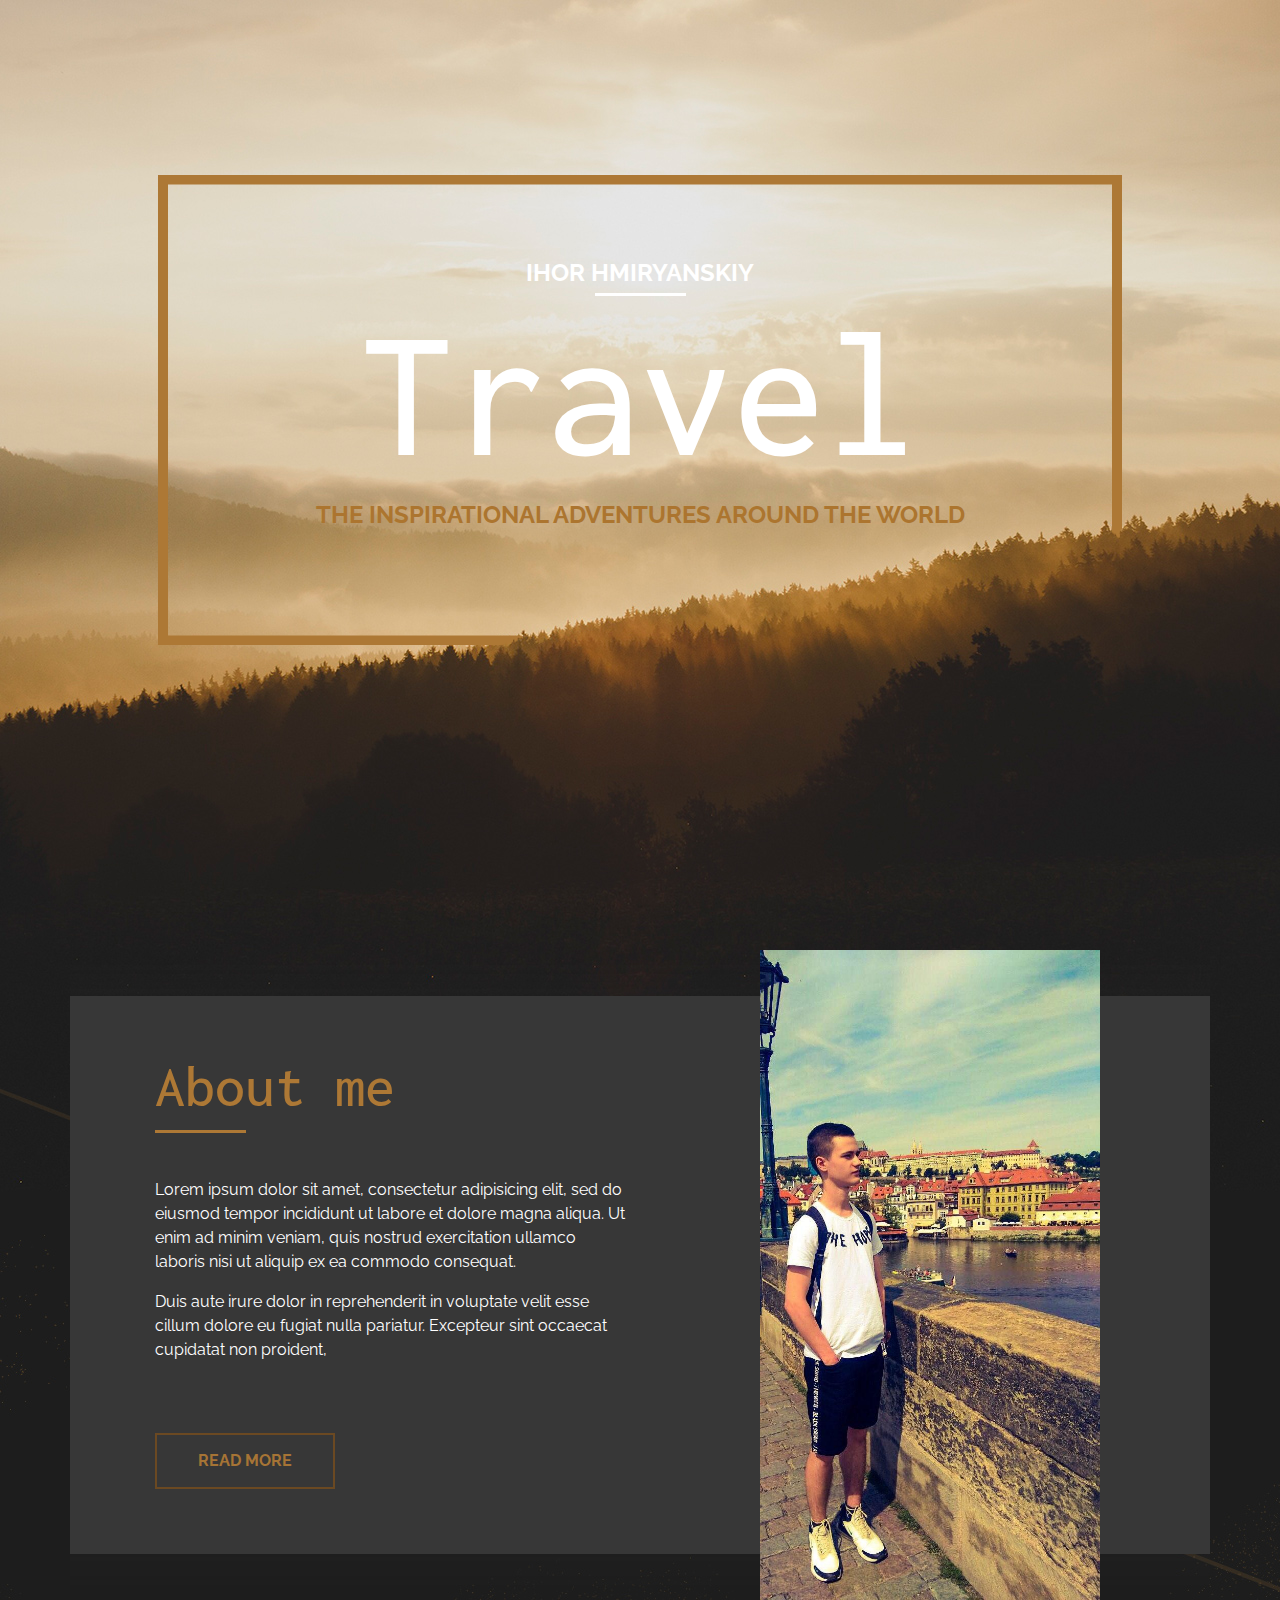
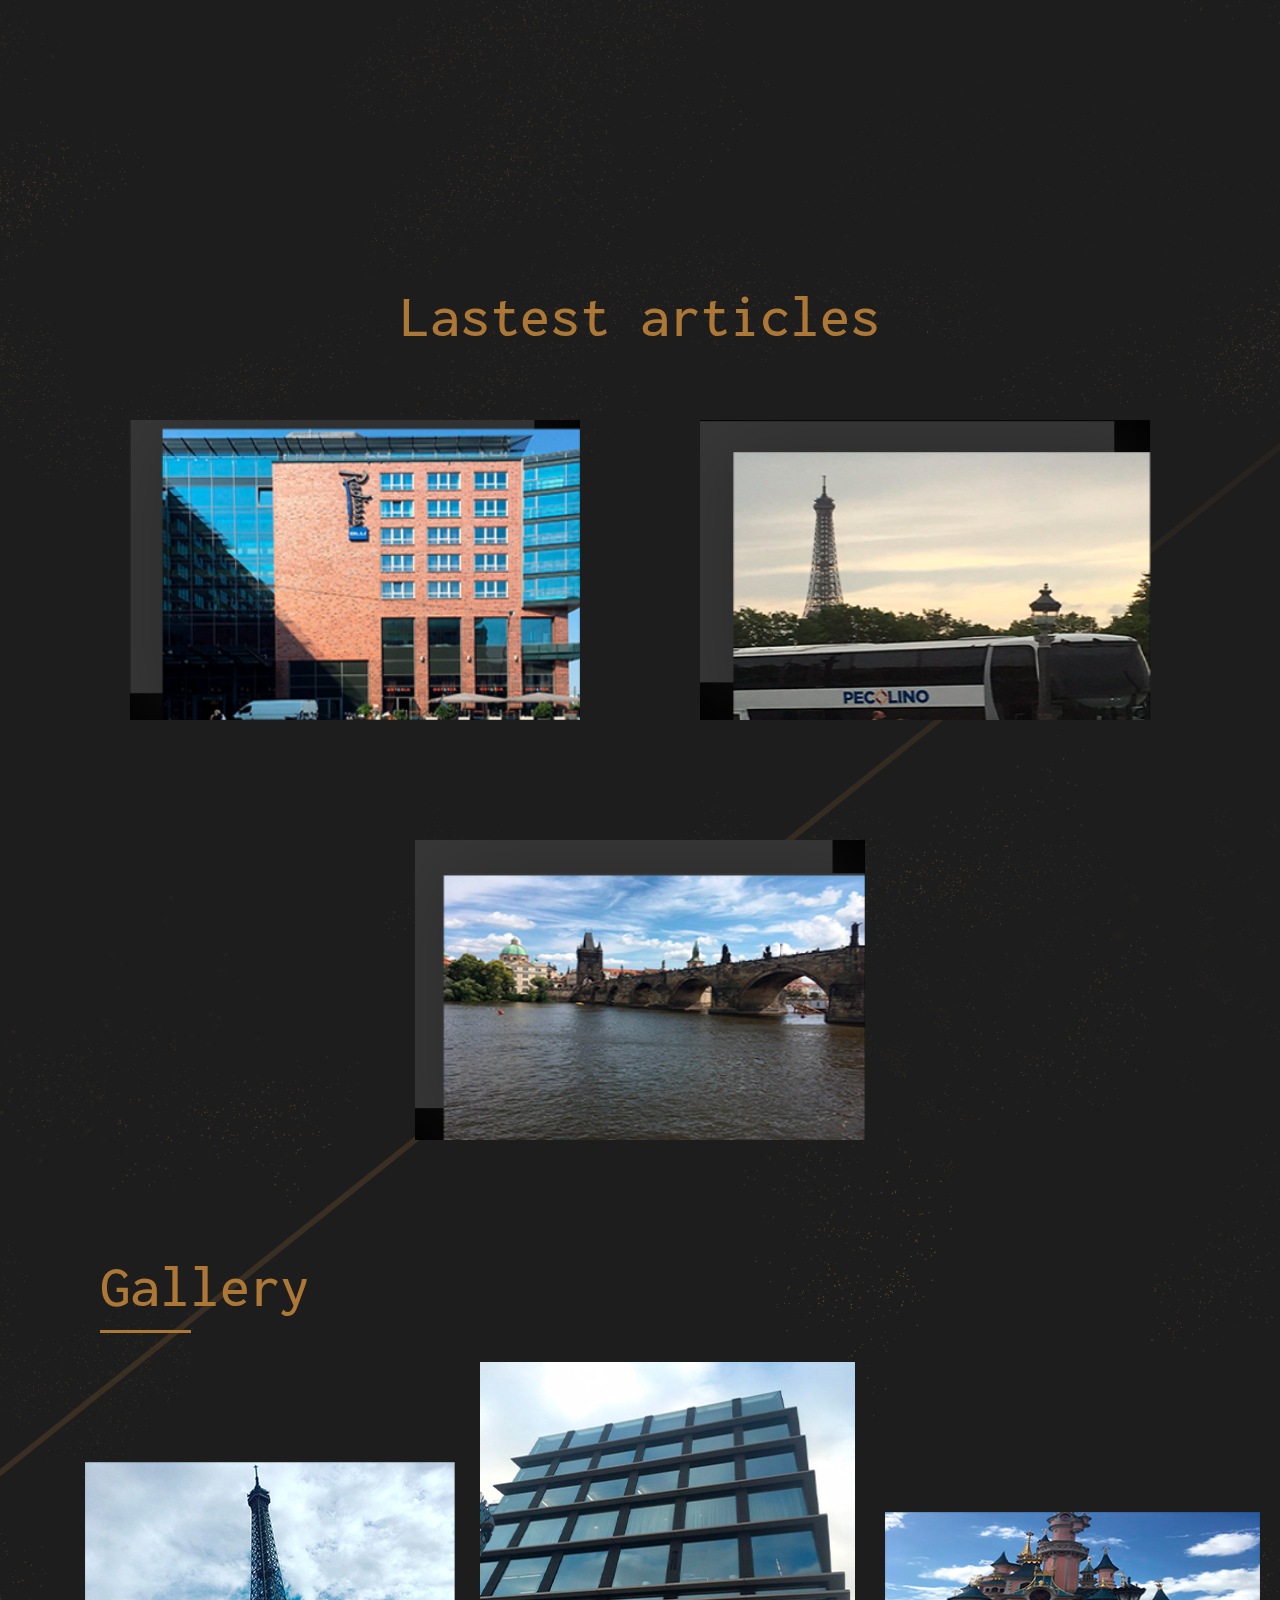
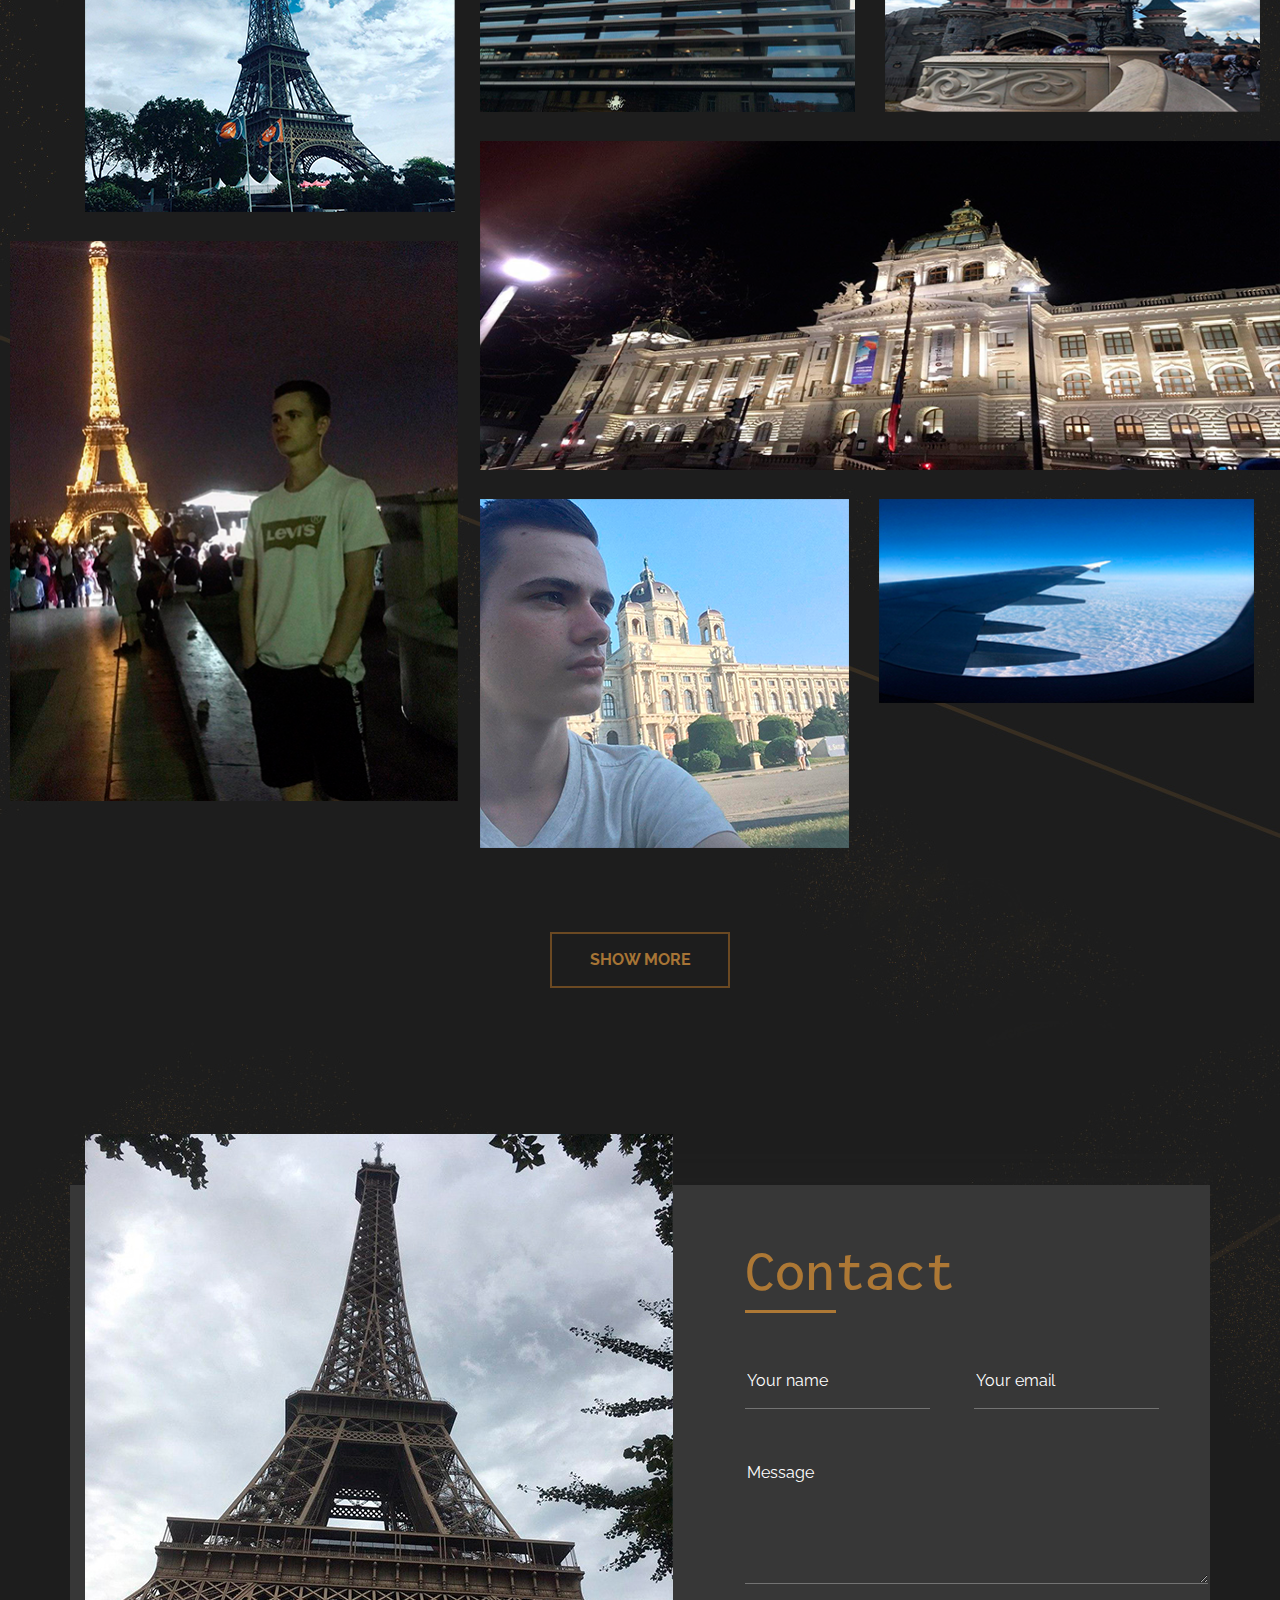
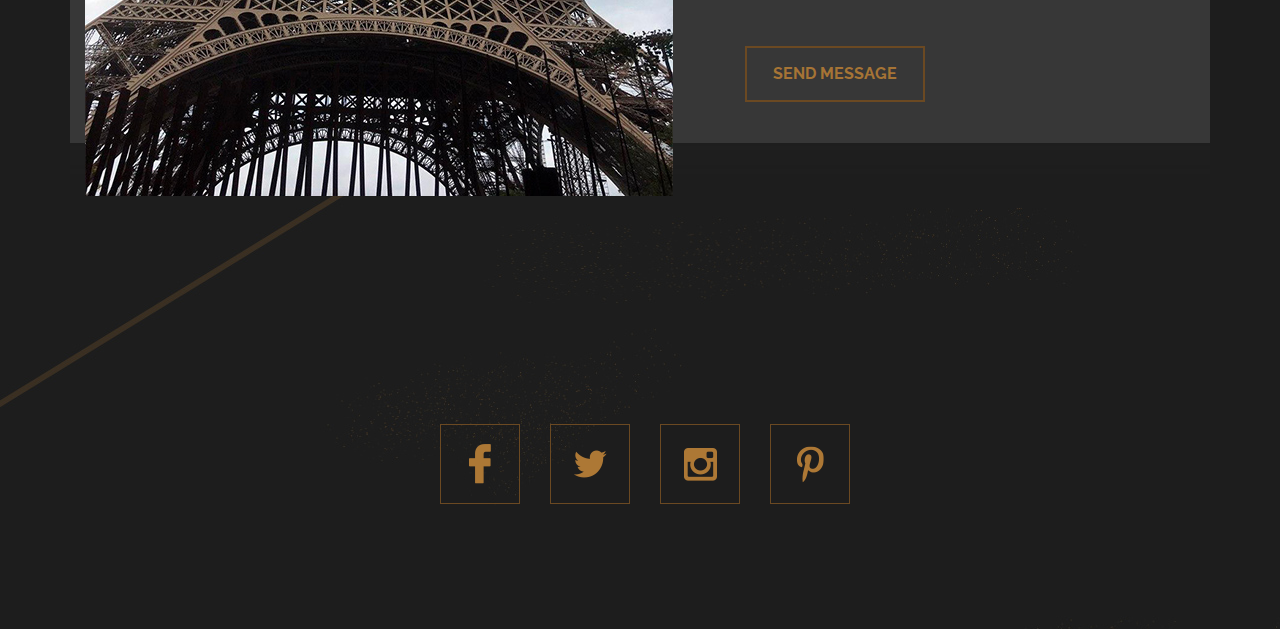
<file: About_Myself/index.html>
<!DOCTYPE html>
<html lang="en">
<html>
<head>
	<meta charset="utf-8">
	<link rel="stylesheet" href="https://stackpath.bootstrapcdn.com/bootstrap/4.4.1/css/bootstrap.min.css" integrity="sha384-Vkoo8x4CGsO3+Hhxv8T/Q5PaXtkKtu6ug5TOeNV6gBiFeWPGFN9MuhOf23Q9Ifjh" crossorigin="anonymous">
	<link href="https://fonts.googleapis.com/css2?family=Raleway:wght@700&display=swap" rel="stylesheet">
	<link href="https://fonts.googleapis.com/css2?family=Baloo+Bhaina+2:wght@700&display=swap" rel="stylesheet">
	<link href="https://fonts.googleapis.com/css2?family=Inconsolata:wght@700&display=swap" rel="stylesheet">
	<link href="https://fonts.googleapis.com/css2?family=Raleway&display=swap" rel="stylesheet">
	 <link rel="stylesheet" type="text/css" href="css/animate.css">
	<link rel="stylesheet" type="text/css" href="css/main.css">
	<title>Test</title>
</head>
<body>
	<!--Header-->
	<header>
		<div class="container">
			<div class="row">
				<div class="col-lg-12">
					<div class="head__frame animated bounceInLeft">
							<p class="first_row">Ihor Hmiryanskiy</p>	
								<p class="image"><img src="img/line.png"></p>									
							<h1>Travel</h1>
							<p class="third__row">The inspirational adventures around the world</p>
					</div>	
				</div>
			</div>		
		</div>
	</header>
	<!--Part "About_me"-->
	<section id="about_me">
		<div class="container">
			<div class="row">
				<div class="about_me d-flex ml-auto mr-auto">
						<div class="col-lg-5">
					<div class="text">
						<h3>About me</h3>
						<img src="img/line2.png" class="line2">
						<p>Lorem ipsum dolor sit amet, consectetur adipisicing elit, sed do eiusmod tempor incididunt ut labore et dolore magna aliqua. Ut enim ad minim veniam, quis nostrud exercitation ullamco laboris nisi ut aliquip ex ea commodo consequat. </p>
						<p>
						Duis aute irure dolor in reprehenderit in voluptate velit esse cillum dolore eu fugiat nulla pariatur. Excepteur sint occaecat cupidatat non proident, </p>
						<button>READ MORE</button>
					</div>					
				</div>
				<div class="photo_me">
					<div class="col-lg-4">
					<img src="img/me1.jpg">
				</div>
				</div>
				</div>
			</div>
		</div>
	</section>
	<!--Part "Articles"-->
		<section id="last_articles" class="last_articles">
			<div class="container">
				<div class="row ">
					<div class="col-lg-12">
						<h3>Lastest articles</h3>
					</div>
				
				<div class="row">
					<div class="col-lg-4">
						<div class="box" id="box1">
					<div class="imgBx">
						<img src="img/pic1.png">
					</div>
					<div class="contentBx">
						<h5>Lorem Ipsum Dolor</h5>
						<p>Lorem ipsum dolor sit amet, consectetur pisicing  elit, sed do eiusmod tempor incididunt ut labore</p>
						<a href="#">READ MORE ></a>
					</div>
				</div>
					</div>
				</div>
					<div class="row">
						<div class="col-lg-4">
						<div class="box" id="box3">
					<div class="imgBx">
						<img src="img/pic3.png">
					</div>
					<div class="contentBx">
						<h5>Lorem Ipsum Dolor</h5>
						<p>Lorem ipsum dolor sit amet, consectetur pisicing  elit, sed do eiusmod tempor incididunt ut labore</p>
						<a href="#">READ MORE ></a>
					</div>
				</div>
					</div>	
					</div>

					
				
					
					<div class="row">
						<div class="col-lg-4">
							<div class="box" id="box2">
					<div class="imgBx">
						<img src="img/pic2.png">
					</div>
					<div class="contentBx">
						<h5>Lorem Ipsum Dolor</h5>
						<p>Lorem ipsum dolor sit amet, consectetur pisicing  elit, sed do eiusmod tempor incididunt ut labore</p>
						<a href="#">READ MORE ></a>
					</div>
				</div>
						</div>
						
					</div>
				</div>
				</div>
				
				<!--<div class="row">
						<div class="col-lg-4">
							<div class="articles1">
								<img src="img/pic1.png">
								<h5>Lorem Ipsum Dolor</h5>
								<p>Lorem ipsum dolor sit amet, consectetur pisicing  elit, sed do eiusmod tempor incididunt ut labore<br> et dolore magna aliqua. Ut enim ad minim veniam  quis nostrud exercitation.</p>
								<a href="#">READ MORE ></a>
							</div>	
						</div>
						<div class="col-lg-4">
							<div class="articles2">
								<img src="img/pic2.png">
								<h5>Lorem Ipsum Dolor</h5>
								<p>Lorem ipsum dolor sit amet, consectetur pisicing  elit, sed do eiusmod tempor incididunt ut labore<br> et dolore magna aliqua. Ut enim ad minim veniam  quis nostrud exercitation.</p>
								<a href="#">READ MORE  ></a>
							</div>	
						</div>
						<div class="col-lg-4">
							<div class="articles3">
								<img src="img/pic3.png">
								<h5>Lorem Ipsum Dolor</h5>
								<p>Lorem ipsum dolor sit amet, consectetur pisicing  elit, sed do eiusmod tempor incididunt ut labore<br> et dolore magna aliqua. Ut enim ad minim veniam  quis nostrud exercitation.</p>
								<a href="#">READ MORE  ></a>
							</div>	
					</div>
					</div>-->
				</div>
		</section>
		<!--Part"Photo_Gallery"-->
		<section id="Gallery" class="Gallery">
			<div class="container">
				<div class="col-lg-12">
					<h3>Gallery</h3>
					<img src="img/line2.png" class="line2">
				</div>
				<div class="row">
					<div class="col-lg-4">
						<img src="img/image1.png" class="image1">
						<img src="img/image2.png" class="image2">
					</div>
					<div class="col-lg-8">
						<div class="row">
							<img src="img/image3.png" class="image3">
							<img src="img/image4.png" class="image4">
						</div>
						<div class="row">
							<div class="col-lg-8">
								<img src="img/image5.png" class="image5">
							</div>
						</div>
								<div class="row">
								<img src="img/image6.png" class="image6">
								<img src="img/image7.png" class="image7">
								</div>
						</div>
					</div>
					<div class="row">
						<div class="col-lg-12">
							<p><button>SHOW MORE</button></p>
						</div>
					</div>
				</div>
		</section>
		<footer>
			<div class="container">
				<div class="row">
				<div class="about_me d-flex ml-auto mr-auto">
					<div class="footer-img">
					<div class="col-lg-6">
					<img src="img/footer-img.jpg">
					</div>
					</div>
						<div class="col-lg-6">
					<div class="text">
						<h3>Contact</h3>
						<img src="img/line2.png" class="line4">
							<form name="contact_me" method="post" action="#">
								<input type="text" name="Name" placeholder="Your name" class="Name">
								<input type="text" name="email" placeholder="Your email">
								<textarea name="message" cols="49" rows="5" placeholder="Message"></textarea>
							</form>
						<button>SEND MESSAGE</button>
					</div>					
				</div>
				</div>
			</div>
			<div class="row">
				<div class="col-lg-12">
					<ul class="socials d-flex justify-content-center">
							<li class="socials__item_fb">
								<a href="https://www.facebook.com"><img src="img/fb.png"></a>
							</li>
							<li class="socials__item_tw">
								<a href="#"><img src="img/tw.png"></a>
							</li>
							<li class="socials__item_inst">
								<a href="https://www.instagram.com/_insta_gramm4ik_u/"><img src="img/inst.png"></a>
							</li>
							<li class="socials__item_pn">
								<a href="#"><img src="img/pn.png"></a>
							</li>
						</ul>
				</div>
			</div>
			</div>
		</footer>
		<script type="text/javascript" src="js/vanilla-tilt.js"></script>
		<script type="text/javascript">
		VanillaTilt.init(document.querySelectorAll(".box"), {
			max: 25,
			speed: 400
		});

</script>
</body>
</html>
</file>
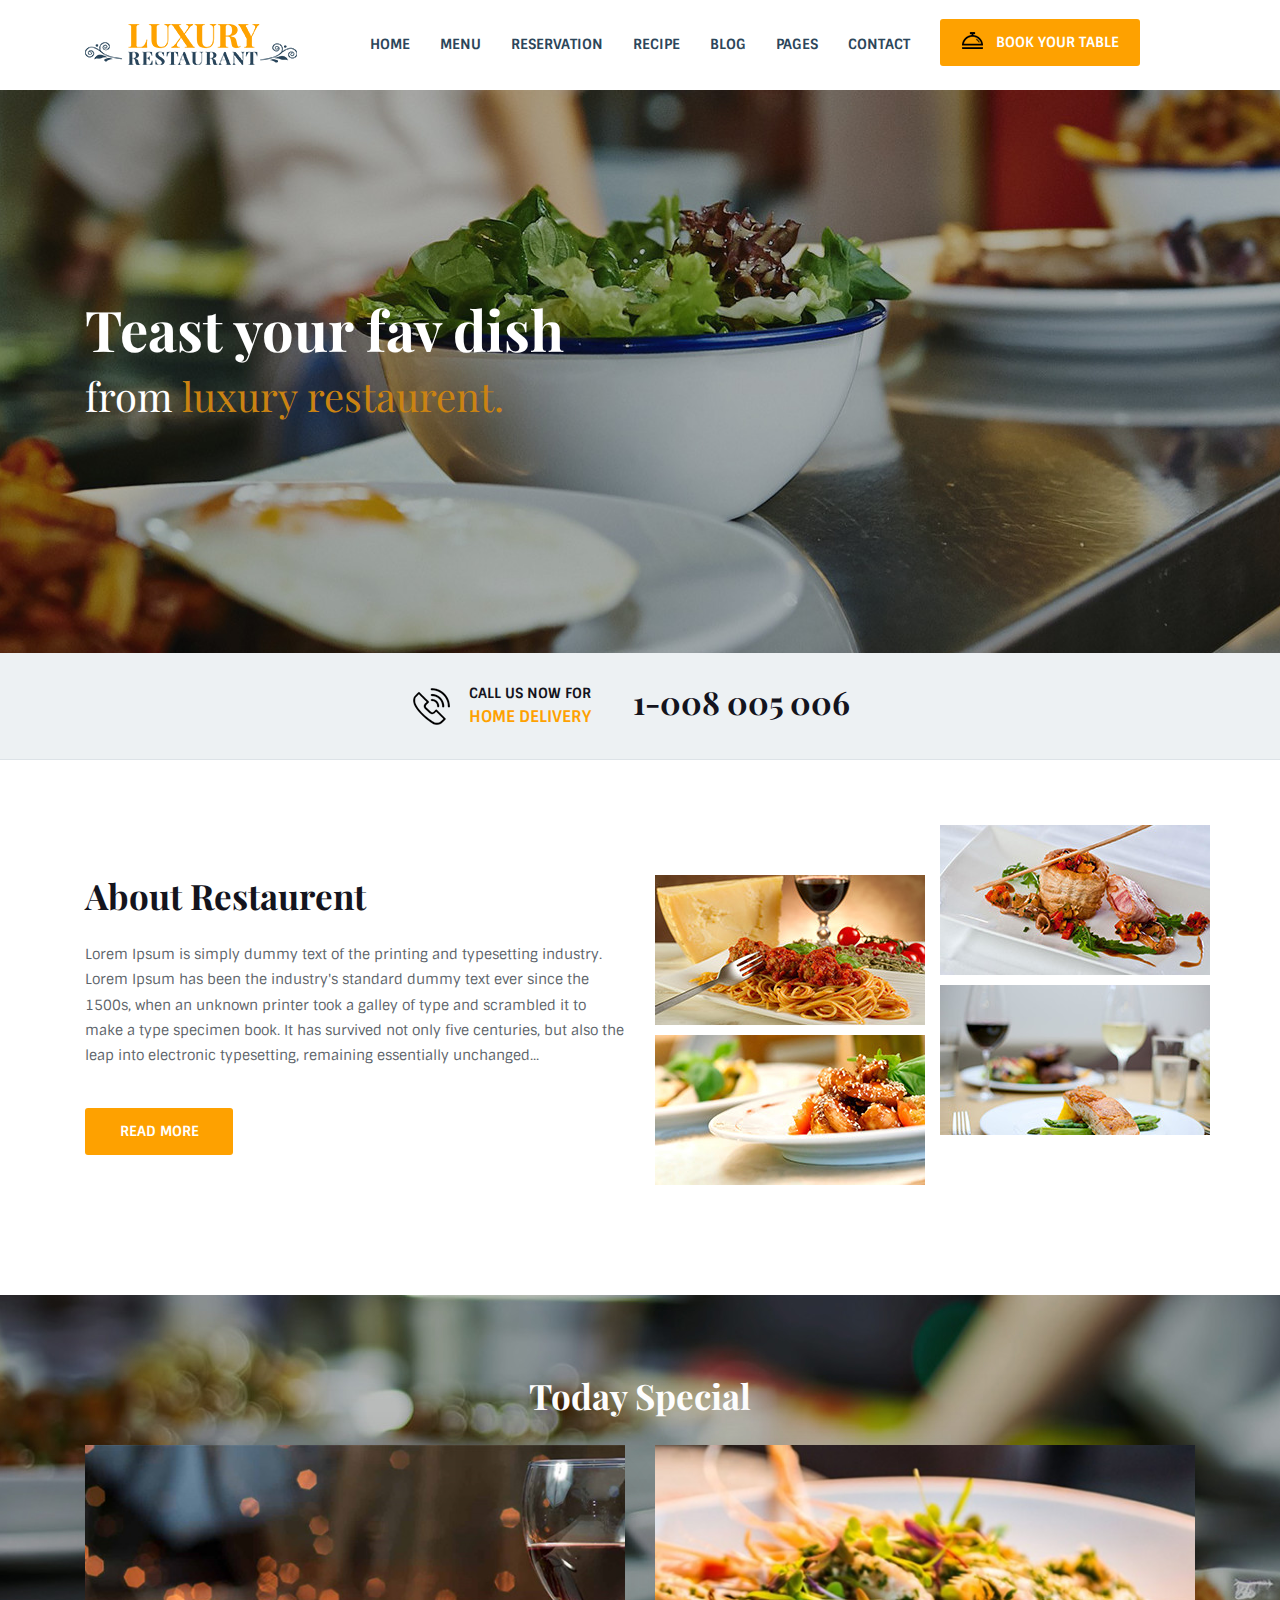
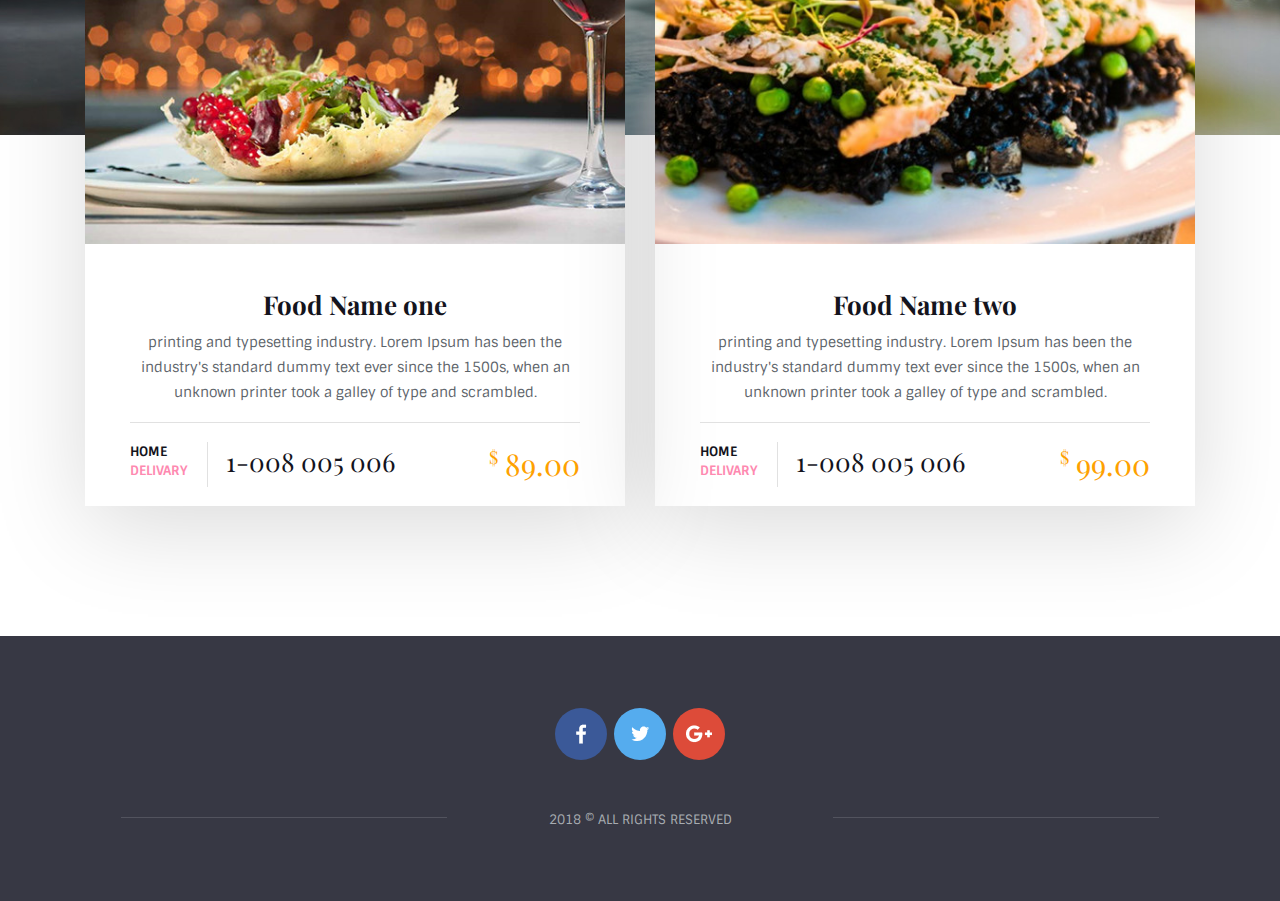
<file: Restaurant/index.html>
<!DOCTYPE html>
<html lang="en">
<head>
	<meta charset="utf-8">
	<title>Luxury Restaurant</title>
	<link rel="stylesheet" href="https://stackpath.bootstrapcdn.com/bootstrap/4.4.1/css/bootstrap.min.css" integrity="sha384-Vkoo8x4CGsO3+Hhxv8T/Q5PaXtkKtu6ug5TOeNV6gBiFeWPGFN9MuhOf23Q9Ifjh" crossorigin="anonymous">
	<link href="https://fonts.googleapis.com/css2?family=Playfair+Display:wght@700&family=Sintony:wght@400;700&display=swap" rel="stylesheet">
	<link rel="stylesheet" type="text/css" href="css/main.css">
</head>
<body>
	<header>
		<div class="main-header">
			<div class="container">
				<div class="row">
					<div class="col-lg-3">
						<img src="img/logo.png" alt="Luxury Restaurant">
					</div>
					<div class="col-lg-6">
						<nav>
							<ul class="menu d-flex justify-content-between">
								<li class="menu__item">
									<a href="#">
										Home
									</a>
								</li>
								<li class="menu__item">
									<a href="#">
										Menu
									</a>
								</li>
								<li class="menu__item">
									<a href="#">
										Reservation
									</a>
								</li>
								<li class="menu__item">
									<a href="#">
										Recipe
									</a>
								</li>
								<li class="menu__item">
									<a href="#">
										Blog
									</a>
								</li>
								<li class="menu__item">
									<a href="#">
										Pages
									</a>
								</li>
								<li class="menu__item">
									<a href="#">
										Contact
									</a>
								</li>
							</ul>
						</nav>
					</div>
					<div class="col-lg-3">
						<button class="book cta d-flex justify-content-center">
							<span class="book__icon"></span>
							Book your table
						</button>
					</div>
				</div>
			</div>
		</div>
		<div class="offer">
			<div class="container">
				<div class="row">
					<div class="col-lg-12">
						<div class="title">
							<h1 class="title__heading">
								Teast your fav dish
							</h1>
							<p class="title__desc">
								from 
								<span>
									luxury restaurent.
								</span> 
							</p>
						</div>
					</div>
				</div>
			</div>
		</div>
	</header>
	<section id="call" class="call">
		<div class="container">
			<div class="row">
				<div class="col-lg-12">
					<div class="phone d-flex ml-auto mr-auto">
						<div class="phone__text">
							Call us Now for
								<span>
									Home Delivery
								</span>
						</div>
						<div class="phone__digits">
							1-008 005 006
						</div>
					</div>
				</div>
			</div>
		</div>
	</section>
	<section id="about" class="about">
		<div class="container">
			<div class="row">
				<div class="col-lg-6">
					<div class="history">
						<h2 class="history__title">
							About Restaurent
						</h2>
						<p class="history__text">
							Lorem Ipsum is simply dummy text of the printing and typesetting industry. Lorem Ipsum has been the industry's standard dummy text ever since the 1500s, when an unknown printer took a galley of type and scrambled it to make a type specimen book. It has survived not only five centuries, but also the leap into electronic typesetting, remaining essentially unchanged... 
						</p>
						<a href="#" class="cta history__button">
							Read more
						</a>
					</div>
				</div>
				<div class="col-lg-3">
					<div class="food-images food-images-down">
						<img src="img/food1.jpg" class="food__item">
						<img src="img/food2.jpg" class="food__item">
					</div>
				</div>
				<div class="col-lg-3">
					<div class="food-images">
						<img src="img/food3.jpg" class="food__item">
						<img src="img/food4.jpg" class="food__item">
					</div>
				</div>
			</div>
		</div>
	</section>
	<section id="special__price" class="special__price">
		<div class="container">
			<div class="row">
				<div class="col-lg-12">
					<h2 class="special-title">
						Today Special
					</h2>
				</div>
			</div>
			<div class="row">
				<div class="col-lg-6">
					<div class="food">
						<img src="img/dish1.jpg" alt="dish1" class="food__img img-fluid">
						<h3 class="food__title">
							Food Name one
						</h3>
						<p class="food__desc">
							printing and typesetting industry. Lorem Ipsum has been the industry's standard dummy text ever since the 1500s, when an unknown printer took a galley of type and scrambled.
						</p>
						<div class="food__details d-flex">
							<div class="food__delivery">
								Home 
								<span>
									Delivary
								</span>
							</div>
							<div class="food__phone">
								1-008 005 006
							</div>
							<div class="food__price ml-auto">
								<sup> <small>$</small></sup>
								89.00
							</div>
						</div>
					</div>
				</div>
				<div class="col-lg-6">
					<div class="food">
						<img src="img/dish.jpg" alt="dish2" class="food__img img-fluid">
						<h3 class="food__title">
							Food Name two
						</h3>
						<p class="food__desc">
							printing and typesetting industry. Lorem Ipsum has been the industry's standard dummy text ever since the 1500s, when an unknown printer took a galley of type and scrambled.
						</p>
						<div class="food__details d-flex">
							<div class="food__delivery">
								Home 
								<span>
									Delivary
								</span>
							</div>
							<div class="food__phone">
								1-008 005 006
							</div>
							<div class="food__price ml-auto">
								<sup> <small>$</small></sup>
								99.00
							</div>
						</div>
					</div>
				</div>
			</div>
		</div>
	</section>
	<footer id="footer" class="footer">
		<div class="container">
			<div class="row">
				<div class="col-lg-12">
						<ul class="socials d-flex justify-content-center">
							<li class="socials__item socials__item_fb">
								<a href="#"></a>
							</li>
							<li class="socials__item socials__item_tw">
								<a href="#"></a>
							</li>
							<li class="socials__item socials__item_g">
								<a href="#"></a>
							</li>
						</ul>
					</div>
				</div>
				<div class="row together">
					<div class="col-lg-4">
						<div class="line"></div>
					</div>
					<div class="col-lg-4">
						<div class="credits">
							2018 ©   All rights reserved
						</div>
					</div>
					<div class="col-lg-4">
						<div class="line"></div>
					</div>
				</div>
			</div>
	</footer>
</body>
</html>
</file>
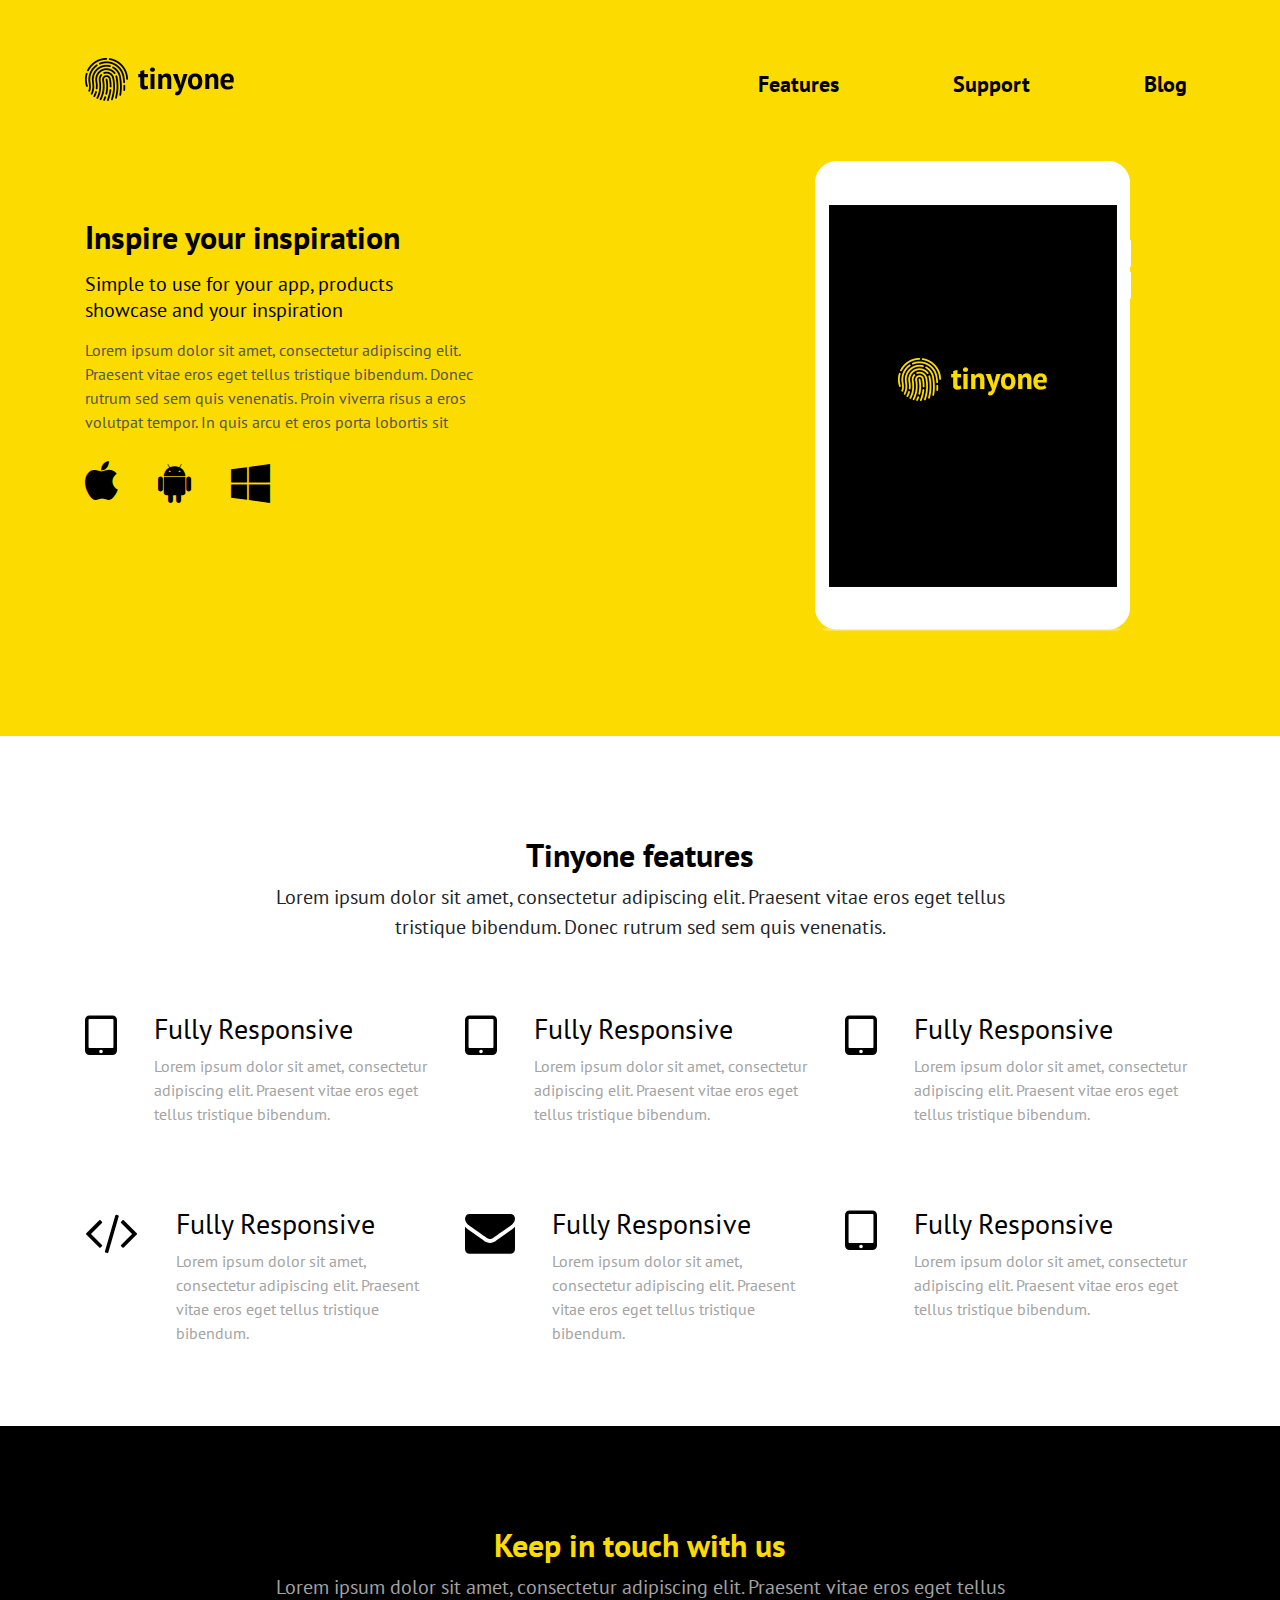
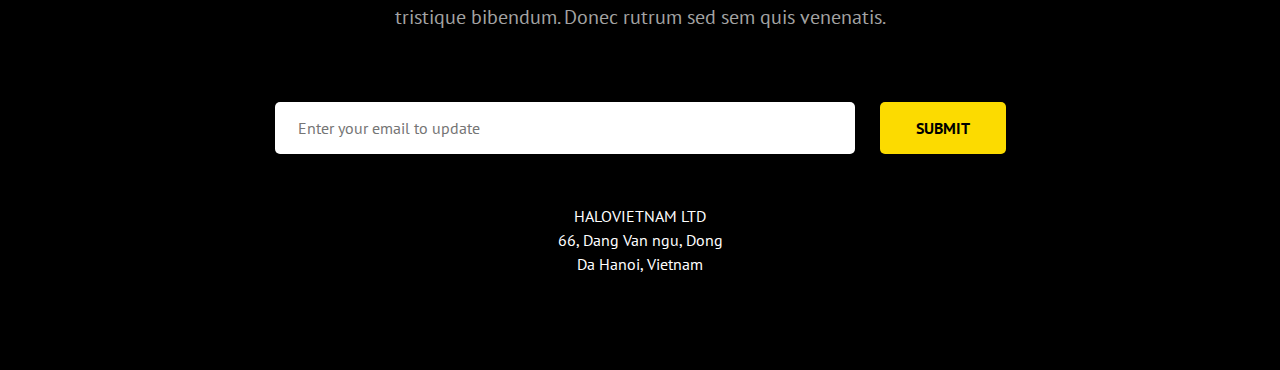
<file: Tinyone/index.html>
<!doctype html>
<html lang="en">
<head>
    <meta charset="UTF-8">
    <meta name="viewport"
          content="width=device-width, user-scalable=no, initial-scale=1.0, maximum-scale=1.0, minimum-scale=1.0">
    <meta http-equiv="X-UA-Compatible" content="ie=edge">
    <title>Tinyone</title>
    <link href="https://fonts.googleapis.com/css?family=PT+Sans:400,700" rel="stylesheet">
    <link rel="stylesheet" type="text/css" href="css/bootstrap.min.css">
    <link rel="stylesheet" type="text/css" href="https://stackpath.bootstrapcdn.com/font-awesome/4.7.0/css/font-awesome.min.css">
    <link rel="stylesheet" type="text/css" href="css/animate.css">
    <link rel="stylesheet" type="text/css" href="css/main.css">
</head>
<body>
    <header id="header" class="header">
        <div class="container">
            <div class="row">
                <div class="col-lg-3">
                    <img src="img/logo.png" class="logo animated fadeInUp"></img>
                </div>
                <div class="col-lg-5 ml-auto">
                    <nav>
                        <ul class="menu d-flex justify-content-center animated fadeInDown">
                            <li class="menu__item">
                                <a href="#">
                                    Features
                                </a>
                            </li>
                            <li class="menu__item">
                                <a href="#">
                                   Support
                                </a>
                            </li>
                            <li class="menu__item">
                                <a href="#">
                                    Blog
                                </a>
                            </li>
                        </ul>
                    </nav>
                </div>
            </div>
            <div class="row">
                <div class="col-lg-6">
                    <div class="offer animated fadeInLeft">
                        <h1 class="offer__title">
                            Inspire your inspiration
                        </h1>
                        <div class="offer__intro">
                            Simple to use for your app, products<br> showcase and your inspiration
                        </div>
                        <p class="offer__text">
                            Lorem ipsum dolor sit amet, consectetur adipiscing elit. Praesent vitae eros eget tellus tristique bibendum. Donec rutrum sed sem quis venenatis. Proin viverra risus a eros volutpat tempor. In quis arcu et eros porta lobortis sit 
                        </p>
                        <ul class="icons d-flex">
                            <li class="icons__item">
                                <a href="#">
                                    <i class="fa fa-apple"></i>
                                </a>
                            </li>
                            <li class="icons__item">
                                <a href="#">
                                    <i class="fa fa-android"></i>
                                </a>
                            </li>
                            <li class="icons__item">
                                <a href="#">
                                    <i class="fa fa-windows"></i>
                                </a>
                            </li>
                        </ul>
                    </div>
                </div>
                <div class="col-lg-5 ml-auto">
                    <img src="img/ipad-new.png" class="ipad animated fadeInRight" alt="Ipad">
                </div>
            </div>
        </div>
    </header>
        <section id="one" class="one">
            <div class="container">
                <div class="row">
                    <div class="col-lg-12">
                        <div class="title">
                            <h2 class="title__main">
                            Tinyone features
                            </h2>
                            <p class="title__text">
                            Lorem ipsum dolor sit amet, consectetur adipiscing elit. Praesent vitae eros eget tellus tristique bibendum. Donec rutrum sed sem quis venenatis.
                            </p>
                        </div>
                </div>
            </div>
            <div class="row">
                <div class="col-lg-4">
                    <div class="feature d-flex">
                        <i class="fa fa-tablet feature__icon"></i>
                        <div class="feature__block">
                            <h3 class="feature__title">
                                Fully Responsive
                            </h3>
                            <p class="feature__text">
                                Lorem ipsum dolor sit amet, consectetur adipiscing elit. Praesent vitae eros eget tellus tristique bibendum.
                            </p>
                        </div>
                    </div>                   
                </div>
                <div class="col-lg-4">
                    <div class="feature d-flex">
                        <i class="fa fa-tablet feature__icon"></i>
                        <div class="feature__block">
                            <h3 class="feature__title">
                                Fully Responsive
                            </h3>
                            <p class="feature__text">
                                Lorem ipsum dolor sit amet, consectetur adipiscing elit. Praesent vitae eros eget tellus tristique bibendum.
                            </p>
                        </div>
                    </div>                   
                </div>
                <div class="col-lg-4">
                    <div class="feature d-flex">
                        <i class="fa fa-tablet feature__icon"></i>
                        <div class="feature__block">
                            <h3 class="feature__title">
                                Fully Responsive
                            </h3>
                            <p class="feature__text">
                                Lorem ipsum dolor sit amet, consectetur adipiscing elit. Praesent vitae eros eget tellus tristique bibendum.
                            </p>
                        </div>
                    </div>                   
                </div>
                <div class="col-lg-4">
                    <div class="feature d-flex">
                        <i class="fa fa-code feature__icon"></i>
                        <div class="feature__block">
                            <h3 class="feature__title">
                                Fully Responsive
                            </h3>
                            <p class="feature__text">
                                Lorem ipsum dolor sit amet, consectetur adipiscing elit. Praesent vitae eros eget tellus tristique bibendum.
                            </p>
                        </div>
                    </div>                   
                </div>
                <div class="col-lg-4">
                    <div class="feature d-flex">
                        <i class="fa fa-envelope feature__icon"></i>
                        <div class="feature__block">
                            <h3 class="feature__title">
                                Fully Responsive
                            </h3>
                            <p class="feature__text">
                                Lorem ipsum dolor sit amet, consectetur adipiscing elit. Praesent vitae eros eget tellus tristique bibendum.
                            </p>
                        </div>
                    </div>                   
                </div>
                <div class="col-lg-4">
                    <div class="feature d-flex">
                        <i class="fa fa-tablet feature__icon"></i>
                        <div class="feature__block">
                            <h3 class="feature__title">
                                Fully Responsive
                            </h3>
                            <p class="feature__text">
                                Lorem ipsum dolor sit amet, consectetur adipiscing elit. Praesent vitae eros eget tellus tristique bibendum.
                            </p>
                        </div>
                    </div>                   
                </div>
            </div>
        </section>
        <section id="two" class="two">
            <div class="container">
                <div class="row">
                    <div class="col-lg-12">
                        <div class="title">
                            <h2 class="title__main yellow">
                            Keep in touch with us
                            </h2>
                            <p class="title__text">
                            Lorem ipsum dolor sit amet, consectetur adipiscing elit. Praesent vitae eros eget tellus tristique bibendum. Donec rutrum sed sem quis venenatis.
                            </p>
                        </div>
                </div>
            </div>
            <div class="row">
                <div class="col-lg-10 m-auto">
                <form class="form " action="#" >
                    <input type="email" placeholder="Enter your email to update" class="form__input" required> 
                    <button type="submit" class="form__btn">SUBMIT</button>                  
                </form>
            </div>
            </div>
        </div>
        </section>
        <footer id="footer" class="footer">
            <div class="container">
                <div class="row">
                    <div class="col-lg-12">
                        <div class="credits">
                            HALOVIETNAM LTD <br>
                            66, Dang Van ngu, Dong Da
                            Hanoi, Vietnam
                        </div>          
                    </div>
                </div>
            </div>
        </footer>
</body>
</html>
</file>
<file: About_Myself/css/main.css>
h1{
	text-align: center;
}

body{
	background: url('../img/first-bg.jpg') no-repeat center top;

}
/*Header*/
.head__frame{
	margin: 175px auto;
	background: url('../img/Frame1.png') no-repeat center;
	width: 970px;
	height: 470px; 
}

.first_row{
	text-transform: uppercase;
	font-size: 24px;
	color: #fff;
	text-align: center;
	font-family: 'Raleway', sans-serif;
	padding-top: 80px;
	font-weight: 700;
}

.head__frame h1{
	font-size: 185px;
	color: #fff;
	font-family: 'Inconsolata', monospace;
	margin-top: -40px;
}
.image{
	text-align: center;
	margin-top: -25px;
}
.third__row{
	text-transform: uppercase;
	font-size: 24px;
	color: #ac752f;
	text-align: center;
	font-family: 'Raleway', sans-serif;
	margin-top: -15px;
	font-weight: 700;
}
/*Part "About_me"*/
.about_me{
	background: url('../img/second-bg.png') no-repeat center;
	max-width: 100%;
	margin-top: 130px;	
	margin-bottom: 230px;
}

 h3{
	font-size: 60px;
	font-family: 'Inconsolata', monospace;
	color: #ad7835;
}
p{
	color: #fff;
	font-size: 16px;
	font-family: 'Raleway', sans-serif;
}
button{
	font-family: 'Raleway', sans-serif;
	font-size: 16px;
	font-weight: 700;
	color: #a67435;
	border: 2px solid #6b4922;
	width: 180px;
	height: 56px;
	background-color: transparent;
	margin-top: 55px;
}
.photo_me img{
	height: 650px;
	width: 340px;
}
.text{
	padding-top: 100px;
	margin-left: 70px;
	text-align: left;
	width: 470px;
}
.line2{
	margin-bottom: 45px;
}
.photo_me{
	margin-left: 200px;
}
 button:hover{
	 -webkit-transform: scale(1.2);
  -ms-transform: scale(1.2);
  transform: scale(1.2);
}
/*Part "Articles"*/
.last_articles img{
	width: 450px;
	height: 300px;
}
.last_articles h3{
	text-align: center;
}
h5{
	font-size: 20px;
	font-family: 'Inconsolata', monospace;
	color: #ad7835;	
	border-bottom: 2px solid #ad7835;
}

.articles1 a{
	font-size: 16px;
	font-family: 'Raleway', sans-serif;
	font-weight: 700;
	color: #ad7835;
	text-decoration: none;
}
.articles1{
	width: 377px;
	margin-top: 110px;
	margin-left: -30px;
}
.articles1 p{
	line-height: 1.7em;
}
.articles2 a{
	font-size: 16px;
	font-family: 'Raleway', sans-serif;
	font-weight: 700;
	color: #ad7835;
	text-decoration: none;
}
.articles2 p{
	line-height: 1.7em;
}
.articles2{
	margin-top: 195px;
	width: 377px;
	margin-bottom: 238px;
}
.articles3 a{
	font-size: 16px;
	font-family: 'Raleway', sans-serif;
	font-weight: 700;
	color: #ad7835;
	text-decoration: none;
}
.articles3{
	width: 377px;
	margin-top: 110px;
	margin-left: 30px;
}
.articles3 p{
	line-height: 1.7em;
}
.last_articles .container{
	position: relative;
	display: flex;
	justify-content: center;
	align-items: center;
	padding: 50px 0;
	transform-style: preserve-3d;
}

.last_articles .row{
	margin:0 auto;
}
#box3{
	margin-left: 60px;
}

.last_articles{
	display: flex;
	justify-content: center;
	align-items: center;
	min-height: 100vh;
}
.last_articles a{
	font-size: 16px;
	font-family: 'Raleway', sans-serif;
	font-weight: 700;
	color: #ad7835;
	text-decoration: none;
}
.last_articles .container .box{
	position: relative;
	width: 450px;
	height: 300px;
	margin: 60px 0;
	background: #000;
	background: #000;
	transform-style: preserve-3d;
}
.last_articles .container .box .imgBx{
	position: absolute;
	top: 0;
	left: 0;
	width: 100%;
	height: 100%;
}
.last_articles .container .box .contentBx{
	position: absolute;
	top: 47%;
	left: 55px;
	right: 50px;
	background: transparent;
	transform: translateZ(20px) scaleY(0);
	padding: 40px 25px;
	transform-origin: top;
	transition: 0.5s;
	transform-style: preserve-3d;
}
.last_articles .container .box:hover .contentBx{
	transform: translateZ(50px) scaleY(1);
}
.last_articles .container .box:hover{
	box-shadow: 0 50px 80px rgba(0,0,0,.2);
}
/*Part "Photo_Gallery"*/
.Gallery img{
	margin-bottom: 29px;
}
.Gallery button{
	
}
.image1{
	margin-top: 100px;
	height: 350px;
	width: 370px;
}
.image2{
	height: 560px;
	width: 448px;
	margin-left: -75px;
}
.image3{
	margin-top: 34px;
	height: 350px;
	width: 375px;
	margin: 0 30px;
}
.image4{
	height: 200px;
	width: 375px;
	margin-right: -50px;
	margin-top: 150px;
}
.image5{
	width: 800px;
	margin: 0 15px;
}

.image6{
	margin: 0 30px;
}
.image7{
	margin-right: -50px;
	height: 204px;
	width: 375px;

}
.Gallery img:hover{
	 -webkit-transform: scale(1.1);
  -ms-transform: scale(1.1);
  transform: scale(1.1);
}
.Gallery p{
	text-align: center;
}
/*Part "Footer"*/
.footer-img{
	width: 590px;
	height: 660px;
}
.line4{
	margin-top: -30px;
}
form{
	font-size: 16px;
	font-family: 'Raleway', sans-serif;
	
}
input{
	background-color: transparent;
	margin-bottom: 50px;
	border:none;
	border-bottom: 1px solid #737373;
	color: #fff;
	margin-top: 30px;
	width: 185px;
	padding-bottom: 15px;
}
.Name{
	margin-right: 40px;

}
textarea{
	background-color: transparent;
	border:none;
	border-bottom: 1px solid #737373;
	color: #fff;
}
li{
	margin-right: 30px;
	list-style-type: none;
}
ul{
	margin-bottom: 125px;
}


input::-webkit-input-placeholder {
color: #fff;
}
 
input:-moz-placeholder { /* Firefox 18- */
color: #fff;
}
 
input::-moz-placeholder {  /* Firefox 19+ */
color: #fff;
}
 
input:-ms-input-placeholder {  
color: #fff;
}


textarea::-webkit-input-placeholder {
color: #fff;
}
 
textarea:-moz-placeholder { /* Firefox 18- */
color: #fff;
}
 
textarea::-moz-placeholder {  /* Firefox 19+ */
color: #fff;
}
 
textarea:-ms-input-placeholder {  
color: #fff;
}


@media screen and (max-width: 992px){
	
	.container{
		max-width: 960px;
	}
	.about_me{
		margin-bottom: 100px;
	}
	.last_articles{
		min-height: 0;
	}
	.articles1{
		text-align: center;
    	margin: 0 auto;
    	margin-top: 30px;
	}
	.articles2{
		text-align: center;
    	margin: 0 auto;
    	margin-top: 30px;
	}
	.articles3{
		text-align: center;
    	margin: 0 auto;
    	margin-top: 30px;
	}
	.photo_me{
		margin-left: 0px;
	}
	footer{
		background: #1d1d1d;
		width: 1000px;
	}
	footer .footer-img img{
		display: none;
	}
	footer .about_me{
		width: 80%;
	}
	footer .text{
		margin-right: 100px;
	}
	footer h3{
		margin-left: 22%;
	}
	footer button{
		margin-left: 22%;
	}
	}
	#box3{
		margin-left: 1px;
	}
</file>
<file: Restaurant/css/main.css>
body{
	font-family: 'Sintony', sans-serif;
	color: #5c6369;
}
ul, li{
	display: block;
	padding: 0px;
	margin: 0px;
}
p{
	line-height: 1.8em;
}

h1,h2,h3,h4,h5,h6{
	font-family: 'Playfair Display', serif;
	font-weight: 700;
	color: #14141d;

}
.menu{
	margin-top: 10px;
}

.menu__item{
	font-weight: 700;
	font-size: 14px;
}
.menu__item a{
	color: #2c465a;
	text-transform: uppercase;
}
.cta{
	background: #fea100;
	color: #fff;
	font-size: 14px;
	border-radius: 3px;
	text-transform: uppercase;
	padding: 13px 0;
	display: block;
	cursor: pointer;
	width: 200px;
	border: 0;
	font-weight: 700;
	margin-top: -5px;
	text-align: center;
}
.cta:hover{
	text-decoration: none;
	color: #fff
}
.book__icon{
	background: url('../img/order.png');
	width: 21px;
	height: 17px;
	display: block;
	margin-right: 13px;
}
.main-header{
	padding: 24px 0;
}
.offer{
	background: url('../img/first-bg.jpg') no-repeat center top ;
}
.title{
	padding: 205px 0;
}
.title__heading{
	font-family: 'Playfair Display', serif;
	font-size: 56px;
	color: #fff;
}
.title__desc{
	font-family: 'Playfair Display', serif;
	font-size: 40px;
	color: #fff;
	margin-top: -10px;
}
.title__desc span{
	color: #ca8312;
}

.call{
	background: #edf1f3;
	border-bottom: 1px solid #dde3e7;
	padding: 30px 0;

}
.phone{
	width: 455px
}

.phone__text{
background: url('../img/phone.png') no-repeat left center;
color: #14141d;
font-size: 14px;
text-transform: uppercase;
font-weight: 700;
width: 180px;
padding-left: 56px;

}
.phone__text span{
	font-size: 16px;
	color: #fea100;
	text-transform: uppercase;
	margin-top: -4px;
	display: block;
	padding-top: 5px
}

.phone__digits{
font-family: 'Playfair Display', serif;
font-weight: 700;
font-size: 32px;
color: #14141d;
margin-left: 40px;
margin-top: -5px
}
.about{
 padding: 65px 0 100px
}

.history{
	margin-top: 50px
}

.history__title{
font-size: 35px;
margin-bottom: 25px;
}
.history__text{
font-size: 14px;
}
.history__button{
	width: 148px;
	margin-top: 40px
}
.food-images{

}
.food__item{
	margin-bottom: 10px
}
.food-images-down{
	margin-top: 50px
}
.special__price{
	background: url('../img/third-bg.jpg') no-repeat center top;
	padding-top: 80px
}
.special-title{
	font-size: 35px;
	color: #fff;
	text-align: center;
}
.food{
	margin-top: 20px;
	text-align: center;
	box-shadow:0 20px 90px rgba(0,0,0,0.15);
	margin-bottom: 130px 
}
.food__img{
	margin-bottom: 45px;
}
.food__title{
	font-size: 26px;
	margin-bottom: 10px
}
.food__desc{
	font-size: 14px;
	padding: 0 50px
}
.food__details{
	border-top: 1px solid #e1e1e1;
	margin: 0 45px; 
	text-align: left;
	color: #14141d;
	padding:19px 0;
}
.food__delivery{
	text-transform: uppercase;
	font-size: 13px;
	width: 78px;
	border-right: 1px solid #e1e1e1;
	margin-right: 18px;
	font-weight: 700;
}
.food__delivery span{
	color: #fe89b0;
}
.food__phone{
	font-size: 26px;
	font-family: 'Playfair Display', serif;

	
}
.food__price{
	font-size: 30px;
	color: #fea100;
	font-family: 'Playfair Display', serif;
}
.footer{
	background: #373844;
	color: #a7acb1;
	font-size: 13px;
	text-transform: uppercase;
	padding: 72px 106px;
}
.socials{

}
.socials__item a{
	width: 52px;
	height: 52px;
	border-radius: 50%;
	display: block;
}
.socials__item_fb a{
	background: #3b5998 url('../img/fb.png') no-repeat center;
}
.socials__item_tw a{
	background: #55acee url('../img/tw.png') no-repeat center;
	margin: 0 7px;
}
.socials__item_g a{
	background: #dd4b39 url('../img/g.png') no-repeat center;
}

.line{
	background: #52535e;
	height: 1px;
	margin-top: 7px;
}
.credits{
	text-align: center;
}
.together{
	margin-top: 50px;
}
</file>
<file: Tinyone/css/main.css>
body{
	font-family: 'PT Sans', sans-serif;
}
ul,li{
	display: block;
	padding: 0;
	margin: 0;
}
h1,h2,h3,h4,h5{
	font-weight: 700;
	color: black;
}
h3{
	font-weight: 400;
}
h2{
	text-align: center;
}
/*Первый экран*/
header{
	background-color: #fcdb00;
	color: #010101;
	padding-top: 58px;
	padding-bottom: 105px;
}
.menu{
margin-top: 10px;

}
.menu__item{
margin: 0 57px;
}
.menu__item a{
	font-size: 22px;
	font-weight: 700;
	color: black;

}
.offer{
margin-top: 117px;
}
.offer__title{
	font-size: 32px;
	margin-bottom: 15px;
}
.offer__intro{
	font-size: 20px;
	line-height: 1.3em;
}
.offer__text{
	font-size: 16px;
	margin-top: 15px;
	width: 400px;
	color: #555555;
}
.icons__item{
	margin-right: 40px;
}

.icons__item a{
	color: black;
	font-size: 42px;
	transition: all 0.3s ease;
}
.icons__item a:hover{
		text-decoration: none;
		color: white;
}
.ipad{
	display: block;
	margin: 60px auto 0;
}
/*Второй экран*/
.title{
	padding-top: 100px;
	padding-bottom: 70px;
	text-align: center;
}
.title__main{
		font-size: 32px;
}
.title__text{
		font-size: 20px;
		width: 780px;
		margin: 0 auto;
}
.feature{
	margin-bottom: 65px;
}
.feature__icon{
	font-size: 50px;
	margin-right: 37px;
	color: black;
}
.feature__text{
	color: #a3a3a3;
}
/*Третий экран*/
.yellow{
	color: #fcdb00;
}
.two{
	background: black;
	color: #a3a3a3;
}
.form{
	text-align: center;
}
.form__input{
	background: white;
	font-size: 16px;
	font-family: 'PT Sans', sans-serif;
	border-radius: 5px;
	width: 580px;
	padding: 14px 0;
	border: 0;
	margin-right: 21px;
	padding-left: 23px;
	outline: none;
}
.form__btn{
	font-family: 'PT Sans', sans-serif;
	background: #fcdb00;
	color: black;
	text-transform: uppercase;
	font-size: 16px;
	font-weight: 700;
	border-radius: 5px;
	width: 126px;
	border: 0;
	padding: 14px 0;
	cursor: pointer;
	outline: none;
}
/*Footer экран*/
.footer{
	background: black;
	padding: 50px 0 94px;
}
.credits{
	color: white;
	font-size: 16px;
	text-align: center;	
	width: 184px;
	margin: 0 auto;
}
/*Media запросы*/
@media screen and (max-width: 992px){
	.logo{
		display: block;
		margin: 0 auto;
		margin-bottom: 20px;
	}
	.offer{
		text-align: center;
	}
	.offer__text{
		margin: 20px auto;
		width: auto;
	}
	.icons{
		justify-content: center;
	}
	.icons__item:nth-child(3){
		margin-right: 0;
	}
	.form__input{
		margin-right: 0;
		width: 100%;
	}
	.form__btn{
		margin-top: 20px;
		width: 100%;
	}
	.title__text{
		width: auto;
	}
}
@media screen and (max-width: 576px){
	.ipad{
		width: 100%;
	}
	.menu{
		flex-direction: column;
	}
	.menu__item{
		text-align: center;
		margin-bottom: 10px;
	}
}
</file>
